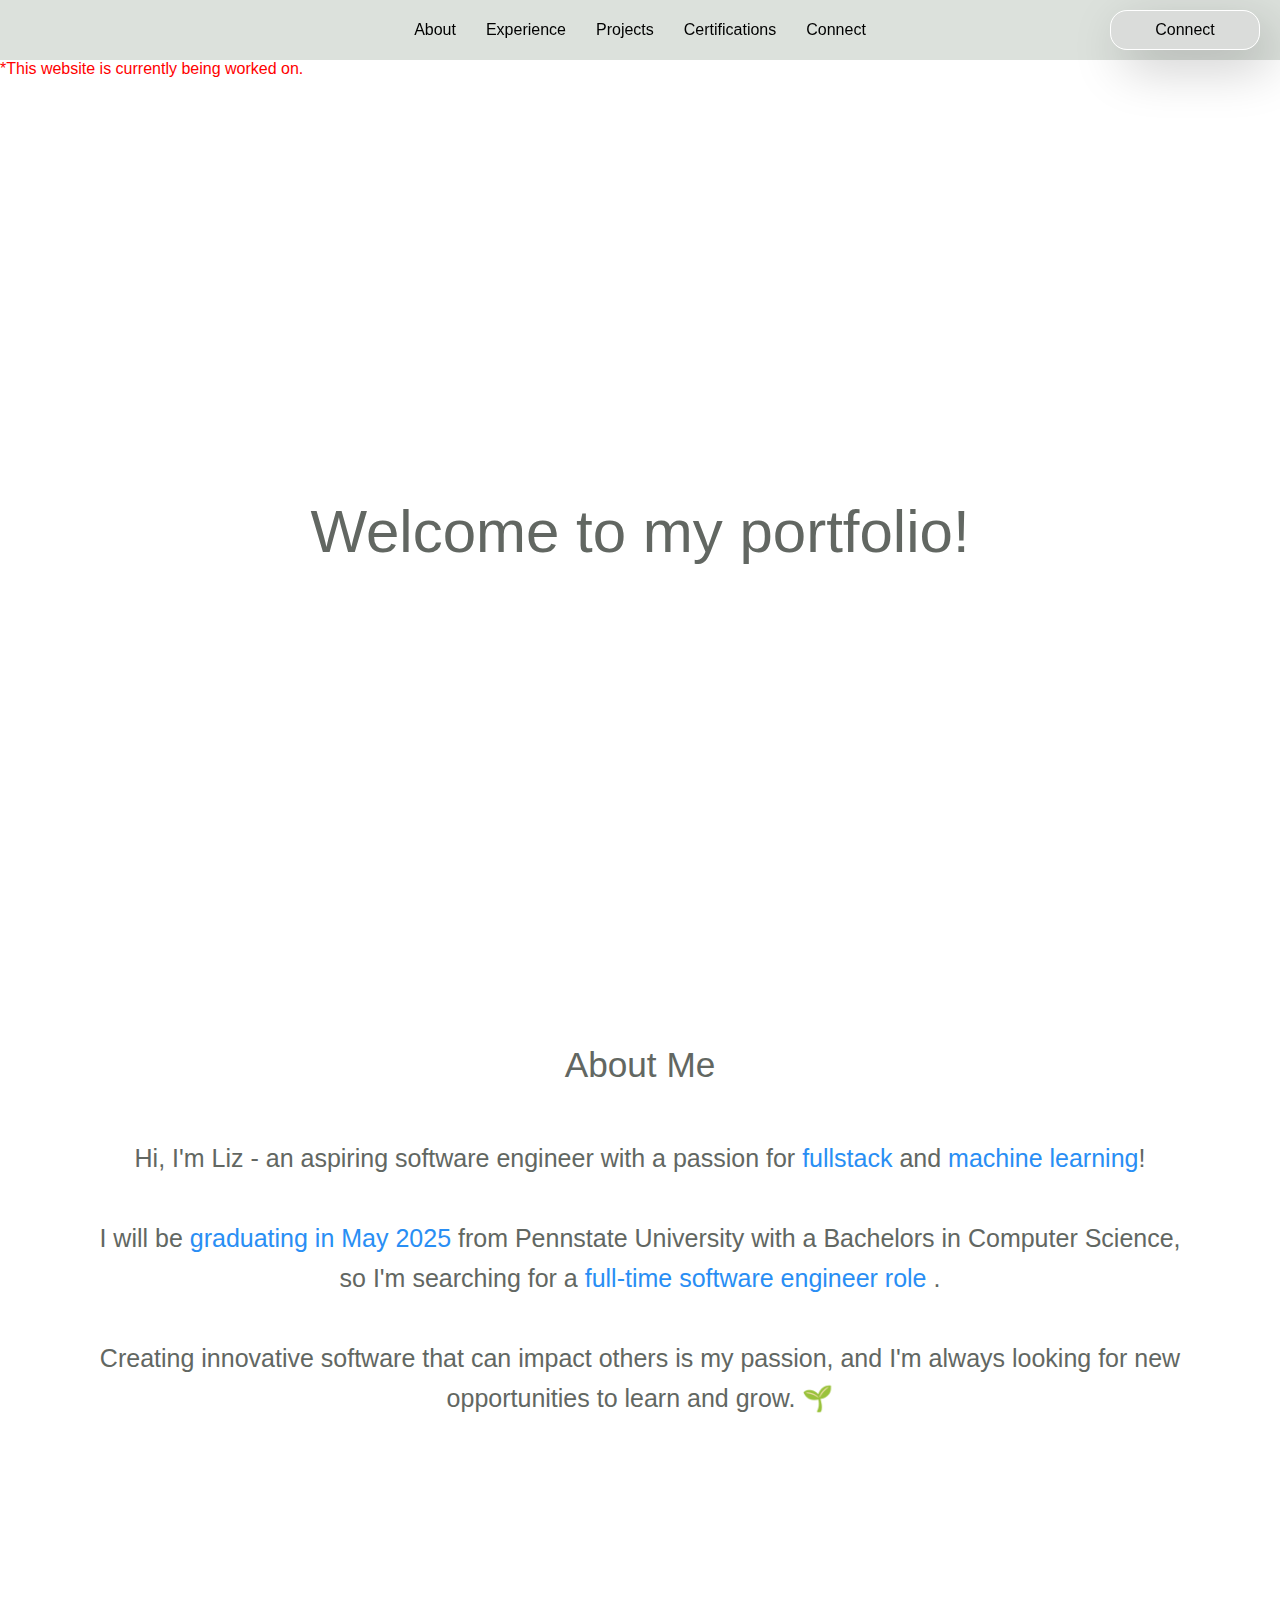
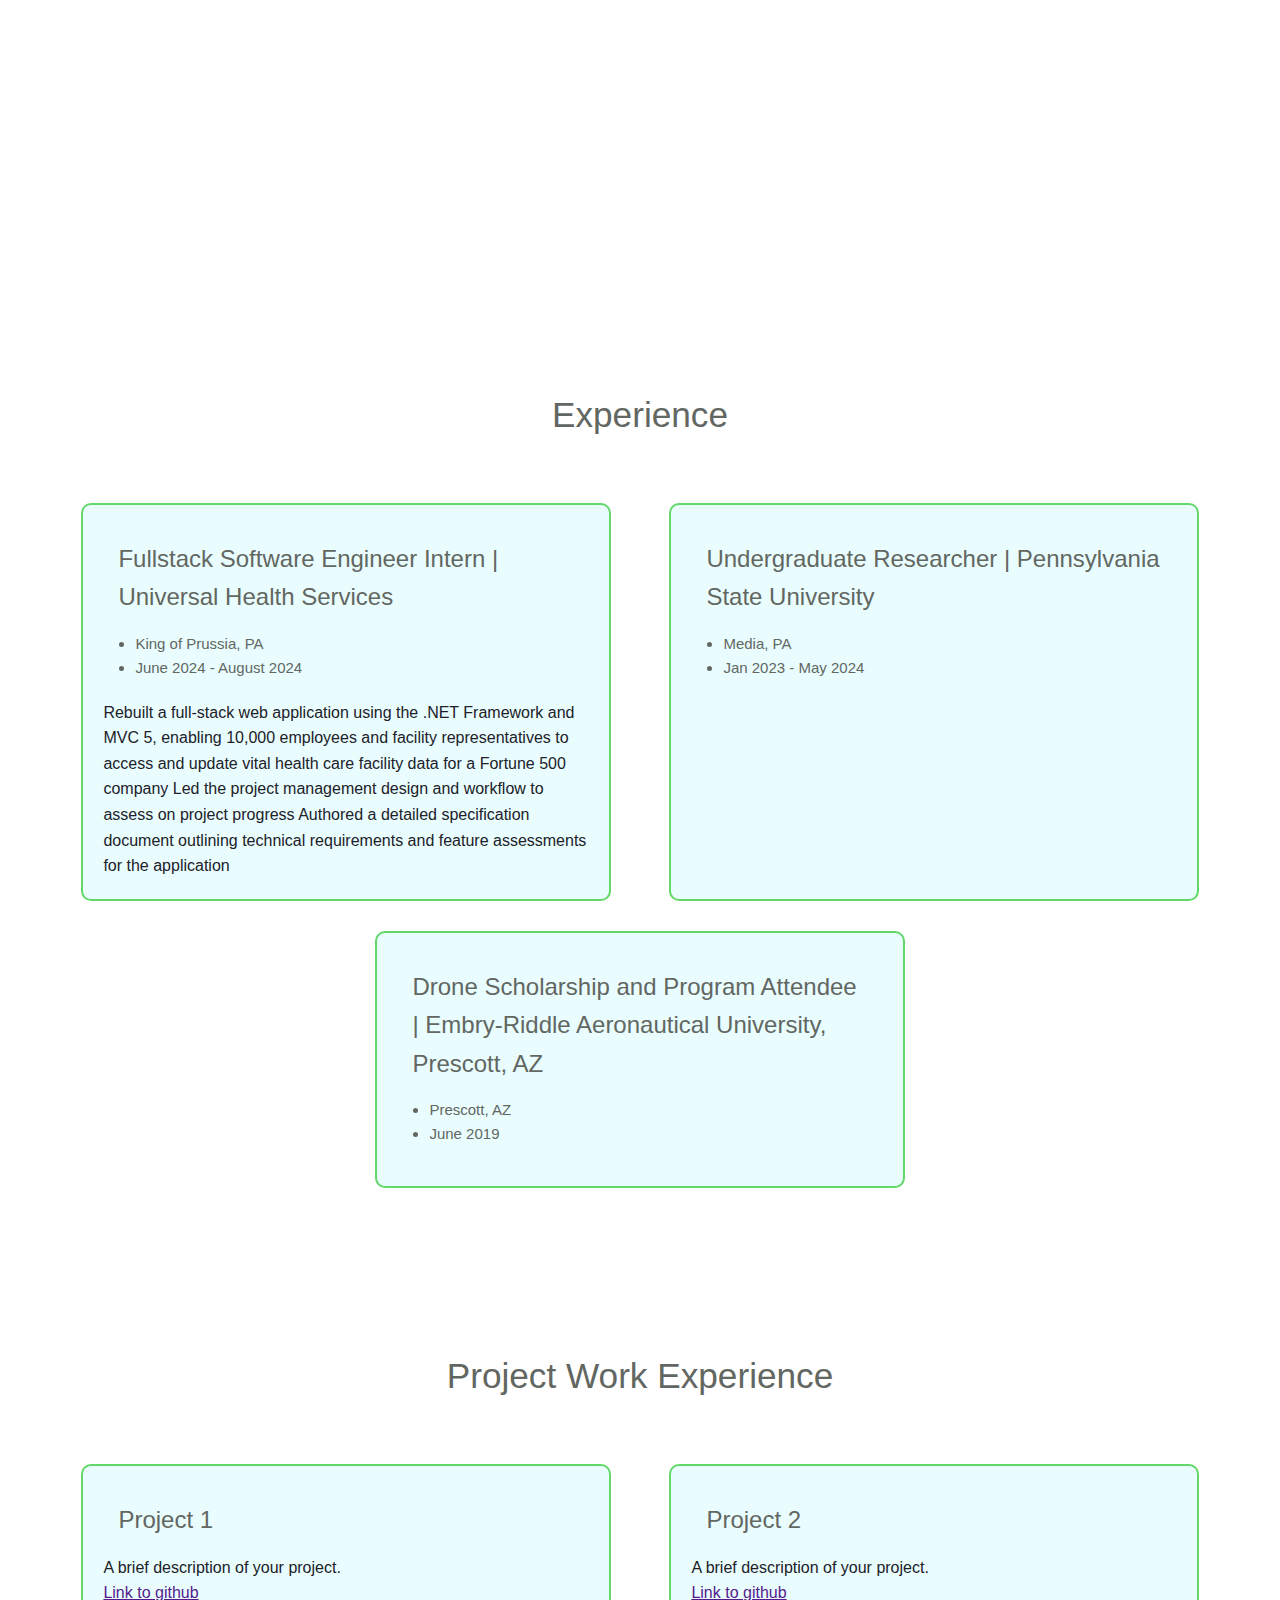
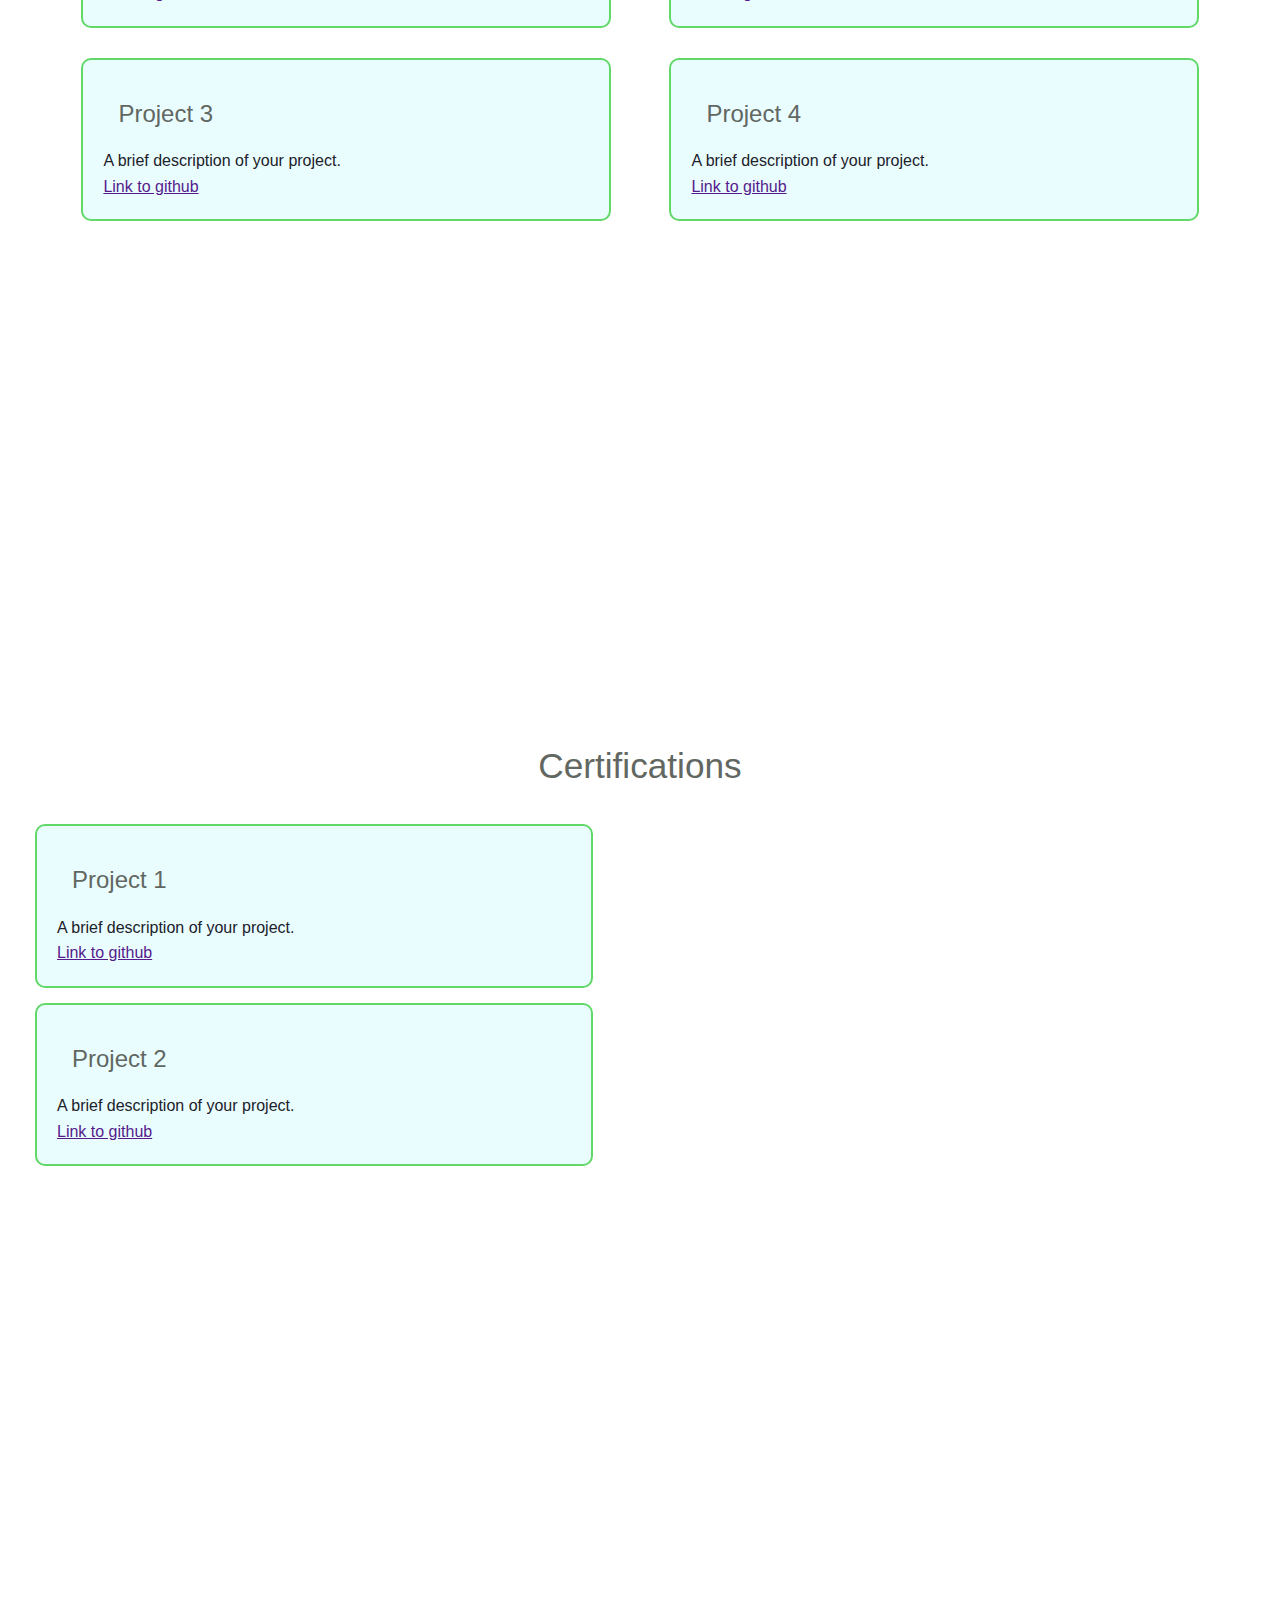
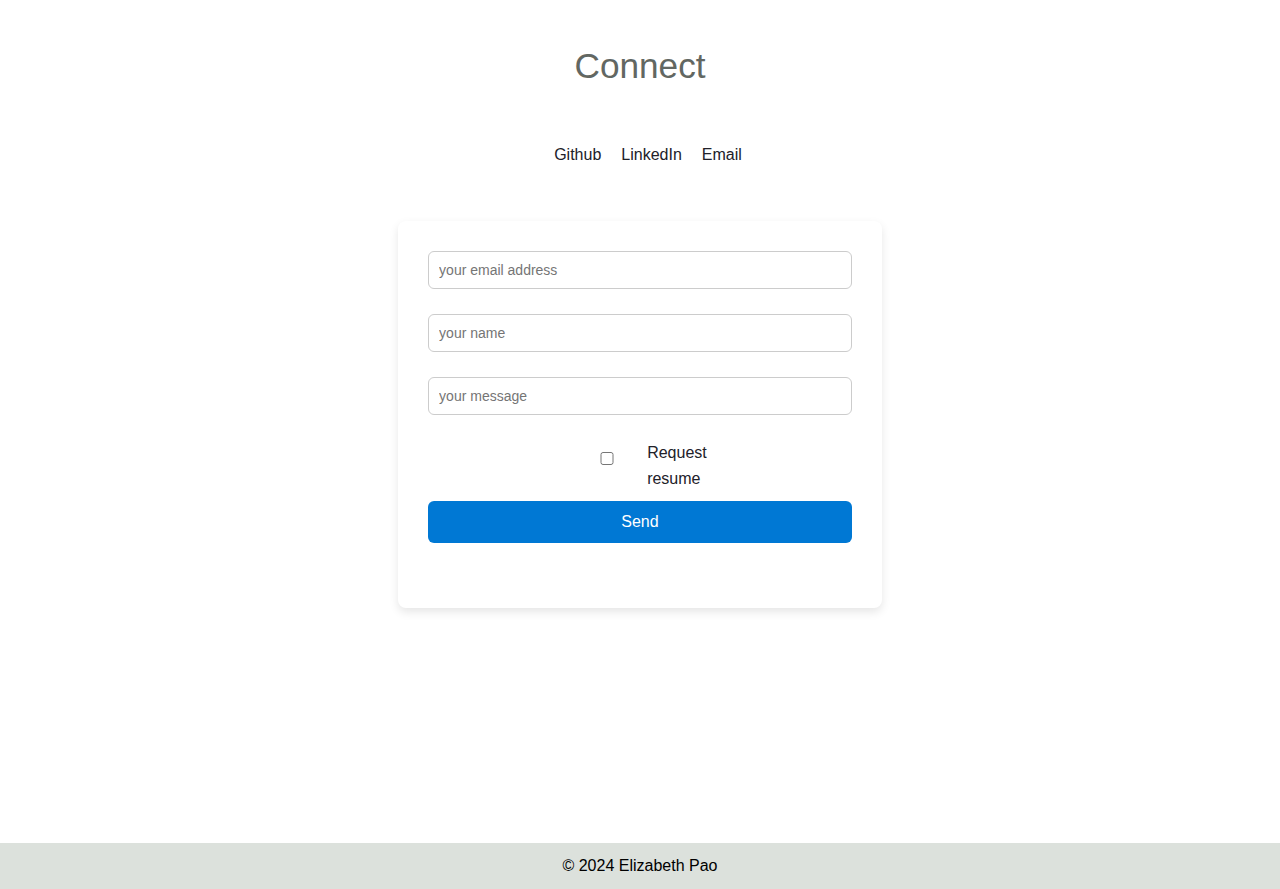
<file: index.html>
<!DOCTYPE html>
<html lang="en">
<head>
    <link rel="stylesheet" href="https://cdnjs.cloudflare.com/ajax/libs/font-awesome/5.15.4/css/all.min.css">
    <meta charset="UTF-8">
    <meta name="viewport" content="width=device-width, initial-scale=1.0">
    <meta http-equiv="X-UA-Compatible" content="ie=edge">
    <title>Elizabeth Pao</title>
    <link rel="stylesheet" href="style.css">
</head>
<body>

    
    <header>

        <nav>
            <ul>
                <li class="header-links"><a href="#about">About</a></li>
                <li class="header-links"><a href="#experience">Experience</a></li>
                <li class="header-links"><a href="#projects">Projects</a></li>
                <li class="header-links"><a href="#certs">Certifications</a></li>
                <li class="header-links"><a href="#connect">Connect</a></li>
            </ul>

            
        </nav>

        <a href="#connect" class="card">
            Connect
        </a>

    </header> 
    <p id = "heads-up"> 
        *This website is currently being worked on. 

    </p>
    

    <section id="intro">
        <div class="video-background">
            <video autoplay muted loop> 
                Your browser does not support the video tag.
            </video>
        </div> 
        <div class="intro-content">
            <h3> Welcome to my portfolio! </h3>
        </div>
    </section>

    <section id="about">
        <h2>About Me</h2>
        <p class="blurb">
           Hi, I'm Liz - an aspiring software engineer with a passion for <strong>fullstack</strong> and <strong>machine learning</strong>!
           <br> <br> 
           I will be <strong> graduating in May 2025 </strong> from Pennstate University with a Bachelors in Computer Science, so I'm searching for a <strong> full-time software engineer role </strong>. 
           <br> <br> 
           Creating innovative software that can impact others is my passion, and I'm always looking for new opportunities to learn and grow. 🌱

        </p>
    </section>

    <section id="experience">
        <h2>Experience</h2>
        <div class="project-grid">

            <div class="tile">
                <h3>Fullstack Software Engineer Intern | Universal Health Services</h3>
                <ul class="list-details">
                    <li>King of Prussia, PA</li>
                    <li>June 2024 - August 2024</li>
                </ul>
                <p>
                    Rebuilt a full-stack web application using the .NET Framework and MVC 5, enabling 10,000 employees and facility representatives to access and update vital health care facility data for a Fortune 500 company 
                    Led the project management design and workflow to assess on project progress
                    Authored a detailed specification document outlining technical requirements and feature assessments for the application
                </p>
            </div>
            <div class="tile">
                <h3>Undergraduate Researcher | Pennsylvania State University</h3>
                <ul class="list-details">
                    <li>Media, PA</li>
                    <li>Jan 2023 - May 2024</li>
                </ul>
                <p></p>
            </div>
            <div class="tile">
                <h3>Drone Scholarship and Program Attendee | Embry-Riddle Aeronautical University, Prescott, AZ</h3>
                <ul class="list-details">
                    <li>Prescott, AZ</li>
                    <li>June 2019</li>
                </ul>
                <p></p>
            </div>
        </div>
    </section>


    <section id="projects">
        <h2>Project Work Experience</h2>
        <div class="project-grid">


            <div class="tile">
                <h3>Project 1</h3>
                <p>A brief description of your project.</p>

                <a href="">Link to github</a>
            </div>

            <div class="tile">
                <h3>Project 2</h3>
                <p>A brief description of your project.</p>
                <a href="">Link to github</a>
            </div>
 
            <div class="tile">
                <h3>Project 3</h3>
                <p>A brief description of your project.</p>
                <a href="">Link to github</a>
            </div>

            <div class="tile">
                <h3>Project 4</h3>
                <p>A brief description of your project.</p>
                <a href="">Link to github</a>
            </div>
        </div>
    </section>


    <section id = "certs">
        <h2>Certifications</h2>
        <div class="project-grid">

            <div class="tile">
                <h3>Project 1</h3>
                <p>A brief description of your project.</p>

                <a href="">Link to github</a>
            </div>

            <div class="tile">
                <h3>Project 2</h3>
                <p>A brief description of your project.</p>
                <a href="">Link to github</a>
            </div>
 
        </div>


    </section>

    <section id="connect">
        <h2>Connect</h2>

        <div class="two-col-container"> 
            <div class="contact-links">
                <ul>
                    <li>
                        Github 
                    </li>
                    <li>
                        LinkedIn
                    </li>
                    <li>
                        Email 
                    </li>
                </ul>
            </div>
            <div class="contact-form">

                <form action="f2e4d5f569d6f7fdbb76079f51bc359c" method="POST">
                    
                    <input type="email" name="email" required placeholder="your email address">
                    <input type="text" name="name" required placeholder="your name">
                    <input type="text" name="message" required placeholder="your message">
                    <div class="checkbox-container"> <!-- For the love of god stop with the containers -->
                        <input type="checkbox" id="request_resume" name="request_resume">
                        <label for="request_resume">Request resume</label>
                    </div>
                    
                    <button type="submit">Send</button>
               </form>

               <div id = "successMessage" class="hidden">
                    Message sent! Should respond within 1-2 business days.
               </div>

        
            </div>
        </div>
    </section>

    <footer>
        <p>&copy; 2024 Elizabeth Pao</p>
    </footer>
    <script src="script.js"></script>
</body>
</html>
</file>
<file: style.css>
:root {
    --accent-green: #62d868;
    --light-grey: #b7c2b77d;
    --light-blue:  #dffcffad; 
    --accent-blue: #298ef4;
}

/* overriding strong */
strong {
    font-weight: 400 !important;
    color: var(--accent-blue);
}

/* General Styling */
* {
    margin: 0;
    padding: 0;
    font-weight: 300; 
    box-sizing: border-box;
}

#heads-up {
    margin-top: 3.5rem; 
    color: red; 
    font-weight: 500; 
}

body {
    font-family: 'Segoe UI', sans-serif;
    line-height: 1.6;
    color: #212129;
}
header {
    font-weight: 200 !important; 
    background-color: var(--light-grey); 
    padding: 10px;
    position: fixed;
    justify-content: space-between;
    width: 100%;
    top: 0;
    z-index: 1000;
    display: flex;
    align-items: center; /* Align nav and elements */
    min-height: 60px; /* Ensures enough space for the card */
}

.card {
    box-sizing: border-box;
    position: absolute; 
    top: 10px; /* Adjust this to fit properly */
    right: 20px; /* Moves it to the right corner */
    width: 150px;
    text-decoration: none;
    height: 40px;
    background: rgba(217, 217, 217, 0.58);
    border: 1px solid white;
    box-shadow: 12px 17px 51px rgba(0, 0, 0, 0.22);
    backdrop-filter: blur(6px);
    border-radius: 17px;
    text-align: center;
    cursor: pointer;
    transition: all 0.5s;
    display: flex;
    align-items: center;
    justify-content: center;
    user-select: none;
    font-weight: bolder;
    color: black;
}
  
.card:hover {

    border-color: var(--accent-blue);
    box-shadow: 0px 4px 2px var(--light-blue); /* Coral-colored shadow */
    transition: 0.3s ease-in-out; 
}

.card:active {
    transform: scale(0.95) rotateZ(1.7deg);
}

nav {
    flex-grow: 1; /* Allows nav to take available space */
}

nav ul {
    list-style: none;
    display: flex;
    justify-content: center;
    padding: 0;
    margin: 0 auto; /* Centers the nav */
}

nav ul li {
    margin: 0 15px;
}


nav ul li a {
    color: rgb(0, 0, 0);
    text-decoration: none;
    font-weight: 400;
}

nav ul li a:hover {
    color:  var(--accent-blue);
    transition: 0.3s;
    text-decoration: none;
    font-weight: 300;

}

section {
    padding: 80px 20px;
    min-height: 100vh;
}


.video_background {
    position: relative; 
    overflow: hidden; 
    width: 100%; 
    height: 100%; 
}

video {
    position: absolute; 
    top: 50%; 
    left: 50%; 
    min-width: 100%; 
    min-height: 100%; 
    width: auto; 
    height: auto;
    z-index: 1; 
    transform: translate(-50%, -50%); 
    opacity: 80%;
}

#intro {
    text-align: center;
    display: flex;
    justify-content: center;
    align-items: center;
    height: 100vh;
    z-index: 2;
    position: relative; 
    overflow: hidden; 
}

.intro-content {
    font-size: 2.5em;
    
    color: var(--accent-green); 
    font-weight: 400; 
    z-index: 50; 
}

#about, #projects, #contact, #experience, #email {
    padding: 40px 20px;
    background-color: white;
    margin-left: 2rem; 
    margin-right: 2rem; 
    margin-bottom: 50px;
}

.blurb {
    text-align: center;
    margin-bottom: 20px;
    margin-left: 2rem; 
    margin-right: 2rem; 
    font-size: 25px;
    color: #626762; 
    margin-top: 30px; 
}


h3 {
    text-align: left;
    font-size: 1.5em;
    font-weight: 400; 
    padding: 15px;
    position: relative; 
    color: #626762; 
}

.list-details {
    text-align: left;
    margin-bottom: 20px;
    margin-left: 2rem; 
    margin-right: 2rem; 
    font-size: 15px;
    color: #626762; 
}

section h2 {
    text-align: center;
    font-size: 2.2em;
    padding: 15px;
    position: relative; 
    color: #626762; 
}

section h2::after {
    content: "";
    margin-bottom: 15px;
    position: absolute;
    left: 50%;
    bottom: -10px; 
    transform: translateX(-50%);
    display: block;
    width: 0%; /* Start hidden */
    height: 3px;
    background-color: var(--accent-green);
    transition: width 1s ease-in-out;
}

section h2.visible::after {
    width: 30%;
}


#projects .project-grid, #experience .project-grid {
    display: flex;
    justify-content: space-around;
    flex-wrap: wrap;
    margin-top: 30px; 
}

.tile{
    padding: 20px;
    width: 45%;
    margin: 15px;
    border-radius: 10px;
    background-color: var(--light-blue);
    border: 2px solid var(--accent-green); /* Default border */
    transition: all 0.3s ease-in-out; /* Smooth transition */
}

.tile:hover {
    border-color: rgb(194, 255, 200);
    box-shadow: 0px 6px 4px rgba(15, 158, 46, 0.5); /* Coral-colored shadow */
}

#email {
    text-align: center;
    position: center; 
}

footer {
    background-color: var(--light-grey); /* Green */
    color: black;
    font-weight: 500 !important; 
    text-align: center;
    padding: 10px 0;
}

/* Smooth Scroll */
html {
    scroll-behavior: smooth;
}

.two-col-container {
    display: flex; 
    flex-direction: column;
    align-items: center;
    gap: 20px; 

}

.contact-links {
    padding: 15px; 
    margin: 0.5rem; 
}

.contact-links ul{
    display: flex;
    flex-direction: row;
    list-style: none; 
    text-align: center;
    margin-left: 1rem; 
}

.contact-links li {
    margin: 10px 10px; 
}



/* Contact Form Container */
.contact-form {
    background: white;
    padding: 30px;
    max-width: 500px; 
    margin: auto; 
    border-radius: 8px;
    box-shadow: 0 4px 10px rgba(0, 0, 0, 0.1);
}

/* Form Heading */
.contact-form h2 {
    margin-bottom: 15px;
    font-size: 22px;
    color: #333;
}

.contact-form form {
    display: flex;
    flex-direction: column;
    gap: 10px;
    align-items: center;
}

/* Labels 
.contact-form label {
    display: block;
    font-size: 14px;
    margin-bottom: 5px;
    color: #555;
    font-weight: 500;
}

*/

/* Input Fields */
.contact-form input,
.contact-form textarea {
    width: 100%;
    padding: 10px;
    margin-bottom: 15px;
    border: 1px solid #ccc;
    border-radius: 6px;
    font-size: 14px;
    transition: all 0.3s;
}

/* Input Focus Effect */
.contact-form input:focus,
.contact-form textarea:focus {
    border-color: #0078d4;
    outline: none;
    box-shadow: 0 0 5px rgba(0, 120, 212, 0.3);
}

/* Checkbox */
.checkbox-container {
    display: flex;
    align-items: center;
    gap: 5px; 
    margin: 0px; 
}

/* Submit Button */
.contact-form button {
    width: 100%;
    padding: 12px;
    background-color: #0078d4;
    border: none;
    color: white;
    font-size: 16px;
    border-radius: 6px;
    cursor: pointer;
    transition: background 0.3s;
}

.contact-form button:hover {
    background-color: #59a8e4;
    transition: 0.3s;
}

.contact-form button:active {
    background-color: #004578;
}

#successMessage { 
    margin-top: 15px;
    padding: 10px;
    background: #28a745;
    color: white;
    text-align: center;
    border-radius: 5px;
    opacity: 0;
    transform: translateY(-10px);
    transition: opacity 0.5s, transform 0.5s, height 0.5s;
    visibility: hidden;
    height: 0;
    overflow: hidden;
}

#successMessage.show {
    opacity: 1;
    transform: translateY(0);
    visibility: visible;
    height: auto;
    padding: 10px; /* Ensures padding remains when visible */
}

.hidden {
    visibility: hidden;
    height: 0;
    overflow: hidden;
}


/* Media Queries */
@media (max-width: 800px) {

    #heads-up {
        margin-top: 10rem; 
    }


    .tile {
        width: 100%;
    }

    .project-grid {
        margin: opx; 
    }

    nav ul {
        flex-direction: column;
        padding: 0;
    }

    nav ul li {
        margin: 5px 0;
    }

    #about, #projects, #contact, #experience {

        margin-left: 0rem; 
        margin-right: 0rem; 
        margin-bottom: 0px;
    }
    
    .blurb {

        margin-bottom: 0px;
        margin-left: 0rem; 
        margin-right: 0rem; 
        margin-top: 0px; 
    }
    

}
</file>
